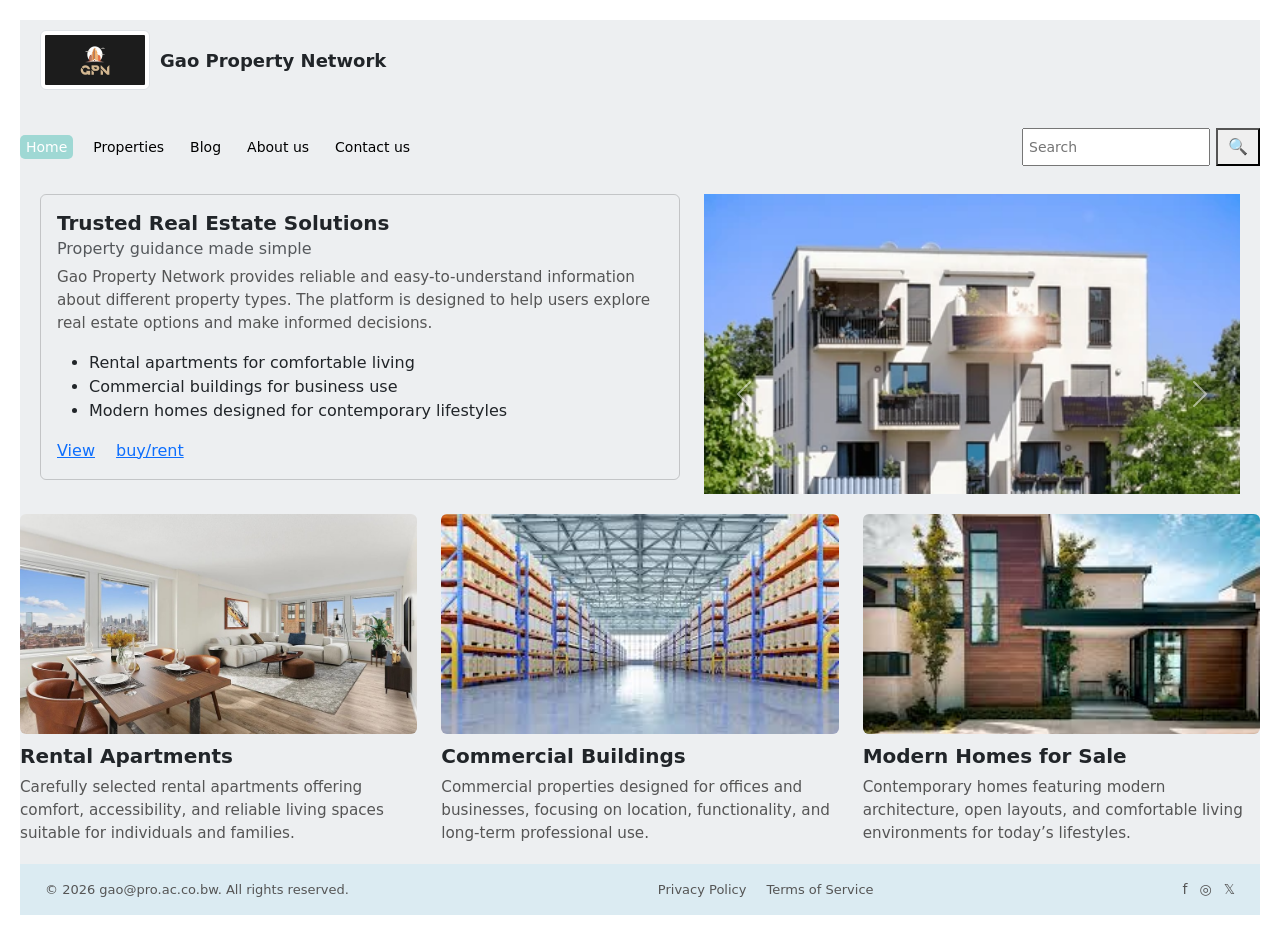
<file: index.html>
<!doctype html>
<html lang="en">
  <head>
   <link rel="stylesheet" href="style.css">
<link href="https://cdn.jsdelivr.net/npm/bootstrap@5.0.2/dist/css/bootstrap.min.css" rel="stylesheet" integrity="sha384-EVSTQN3/azprG1Anm3QDgpJLIm9Nao0Yz1ztcQTwFspd3yD65VohhpuuCOmLASjC" crossorigin="anonymous">
<link rel="stylesheet" href="https://cdnjs.cloudflare.com/ajax/libs/font-awesome/6.5.0/css/all.min.css">


<meta charset="utf-8">
    <meta name="viewport" content="width=device-width, initial-scale=1">
    <title>HOME</title>
  </head>
  <body>
    <div class="content">
      <div class="header">
    <img src="images/ai_logo_1775062280_GIBtSx0.webp" class="img-thumbnail" alt="..."><p>Gao Property Network</p>
      </div>
<nav class="navbar">
  <ul class="nav-links">
    <li><a href="index.html" class="active">Home</a></li>
    <li><a href="properties.html">Properties</a></li>
    <li><a href="blog.html">Blog</a></li>
    <li><a href="about.html">About us</a></li>
    <li><a href="contacts.html">Contact us</a></li>
  </ul>

  
<div class="nav-search">
  <input type="search" id="searchBar" placeholder="Search">
  <button id="searchBtn">🔍</button>
</div>

</nav>

<div class="sliders">
  <div class="row align-items-start">
    <div class="col">
    
      <div class="card" style="width: 40rem;">
  <div class="card-body">
    <h5 class="card-title">Trusted Real Estate Solutions</h5>
    <h6 class="card-subtitle mb-2 text-body-secondary">Property guidance made simple</h6>
    
<p class="card-text">
  Gao Property Network provides reliable and easy-to-understand information
  about different property types. The platform is designed to help users
  explore real estate options and make informed decisions.
</p>

<ul class="card-list">
  <li>Rental apartments for comfortable living</li>
  <li>Commercial buildings for business use</li>
  <li>Modern homes designed for contemporary lifestyles</li>
</ul>

    <a href="properties.html" class="card-link">View</a>
    <a href="contacts.html" class="card-link">buy/rent</a>
  </div>
</div>

    </div>
    <div class="col">
     <div id="carouselExampleFade" class="carousel slide carousel-fade" data-bs-ride="carousel">
  <div class="carousel-inner">
    <div class="carousel-item active">
      <img src="images/Ap11.webp" class="d-block w-100" alt="slider 1">
    </div>
    <div class="carousel-item">
      <img src="images/C8.webp" class="d-block w-100" alt="slider 2">
    </div>
    <div class="carousel-item">
      <img src="images/M10.jpg" class="d-block w-100" alt="slider 3">
    </div>
  </div>
  <button class="carousel-control-prev" type="button" data-bs-target="#carouselExampleFade" data-bs-slide="prev">
    <span class="carousel-control-prev-icon" aria-hidden="true"></span>
    <span class="visually-hidden">Previous</span>
  </button>
  <button class="carousel-control-next" type="button" data-bs-target="#carouselExampleFade" data-bs-slide="next">
    <span class="carousel-control-next-icon" aria-hidden="true"></span>
    <span class="visually-hidden">Next</span>
  </button>
</div>
    </div>
  </div>
</div>
<div class="pics">
<div class="row row-cols-1 row-cols-md-3 g-4">
  <div class="col">
    
      <img src="images/AP3.jpg" class="card-img-top" alt="...">
      
        <h5 class="card-title">Rental Apartments</h5>
<p class="card-text">
Carefully selected rental apartments offering comfort, accessibility, and
reliable living spaces suitable for individuals and families.
</p>
      
  </div>
  <div class="col">
    
      <img src="images/C6.jpg" class="card-img-top" alt="...">
     
        <h5 class="card-title">Commercial Buildings</h5>
<p class="card-text">
Commercial properties designed for offices and businesses, focusing on
location, functionality, and long‑term professional use.
</p>

      
     
  </div>
  <div class="col">
    
      <img src="images/M1.jpg" class="card-img-top" alt="...">
       
        <h5 class="card-title">Modern Homes for Sale</h5>
<p class="card-text">
Contemporary homes featuring modern architecture, open layouts, and
comfortable living environments for today’s lifestyles.
</p>
      
     
    
  </div>
</div>
</div>

   





<footer class="footer">
  <div class="footer-left">
    © 2026 gao@pro.ac.co.bw. All rights reserved.
  </div>

  <div class="footer-center">
    <a href="privacy.html">Privacy Policy</a>
    <a href="terms.html">Terms of Service</a>
  </div>

  <div class="footer-right">
  <a href="#">f</a>
  <a href="#">◎</a>
  <a href="#">𝕏</a>
</div>
</footer>
</div>
<script src="https://cdn.jsdelivr.net/npm/bootstrap@5.3.2/dist/js/bootstrap.bundle.min.js"></script>
<script src="script.js"></script> 
 </body>
</html>
</file>
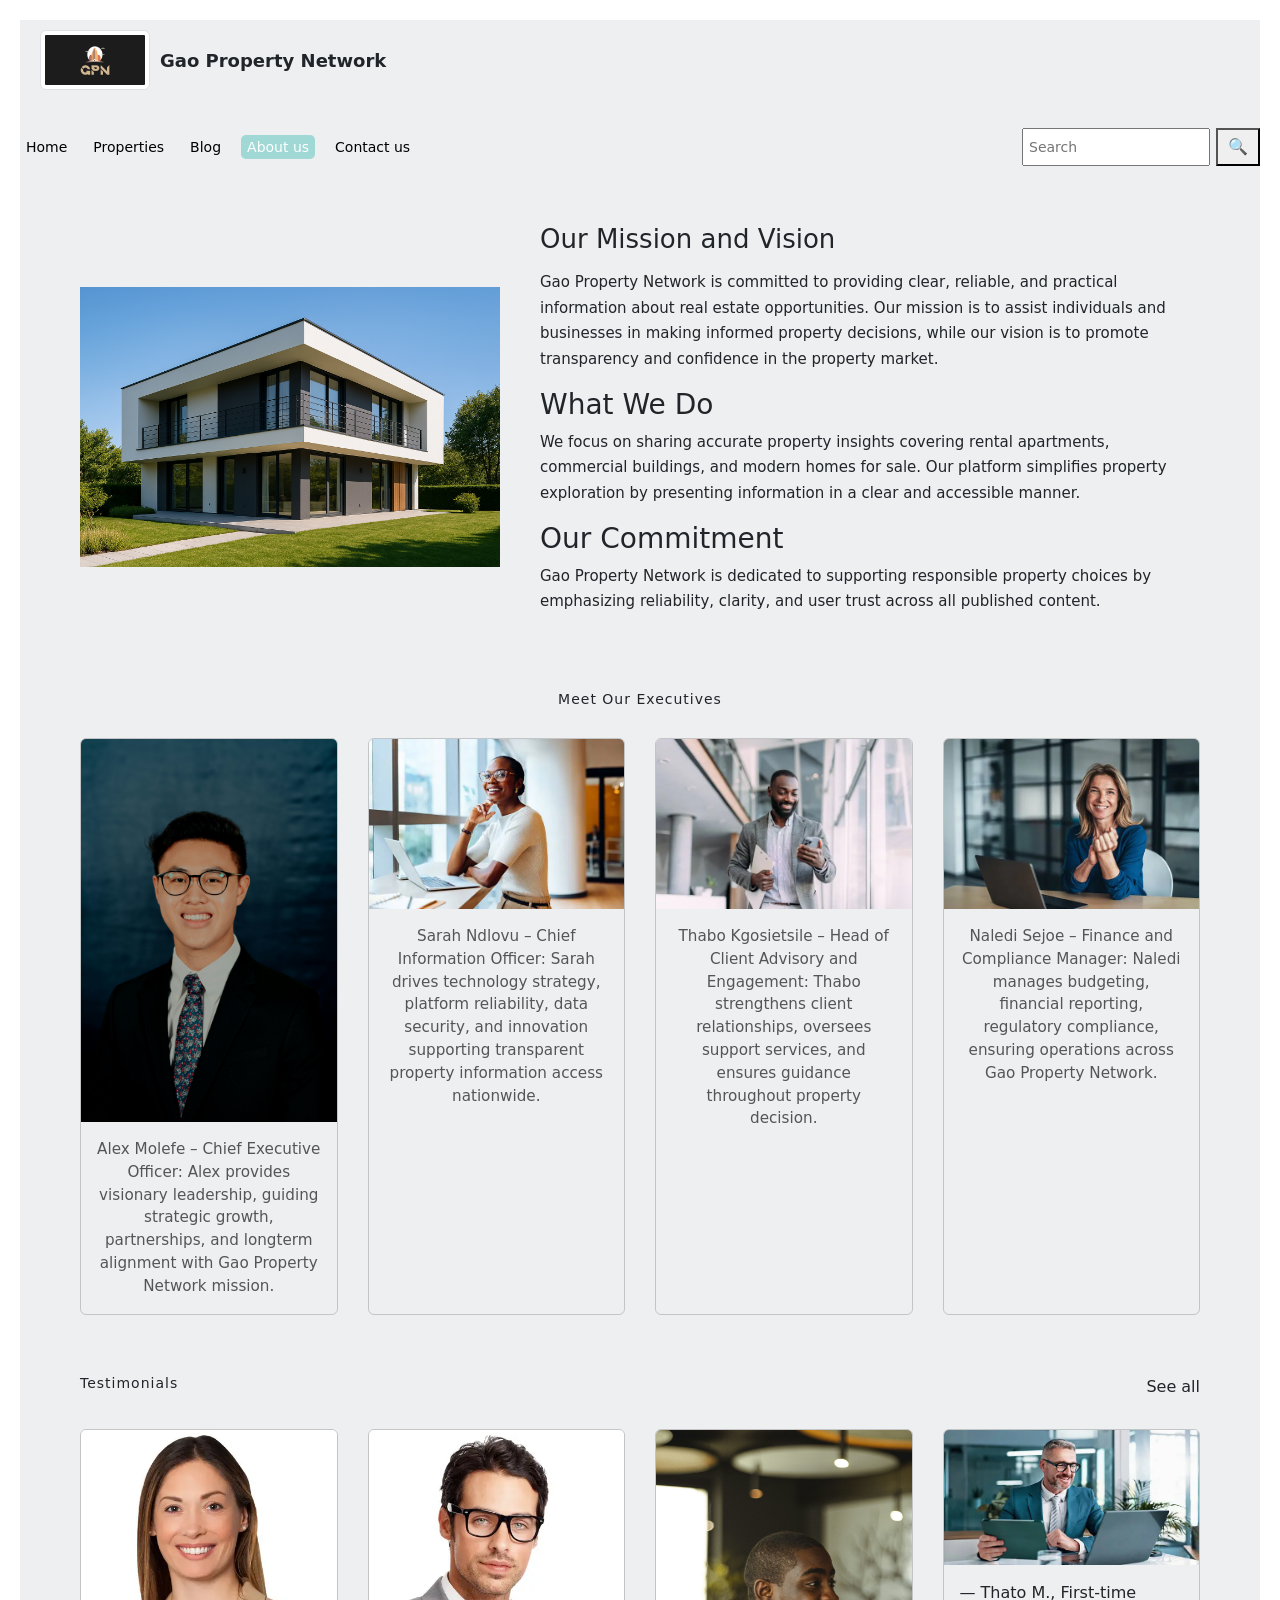
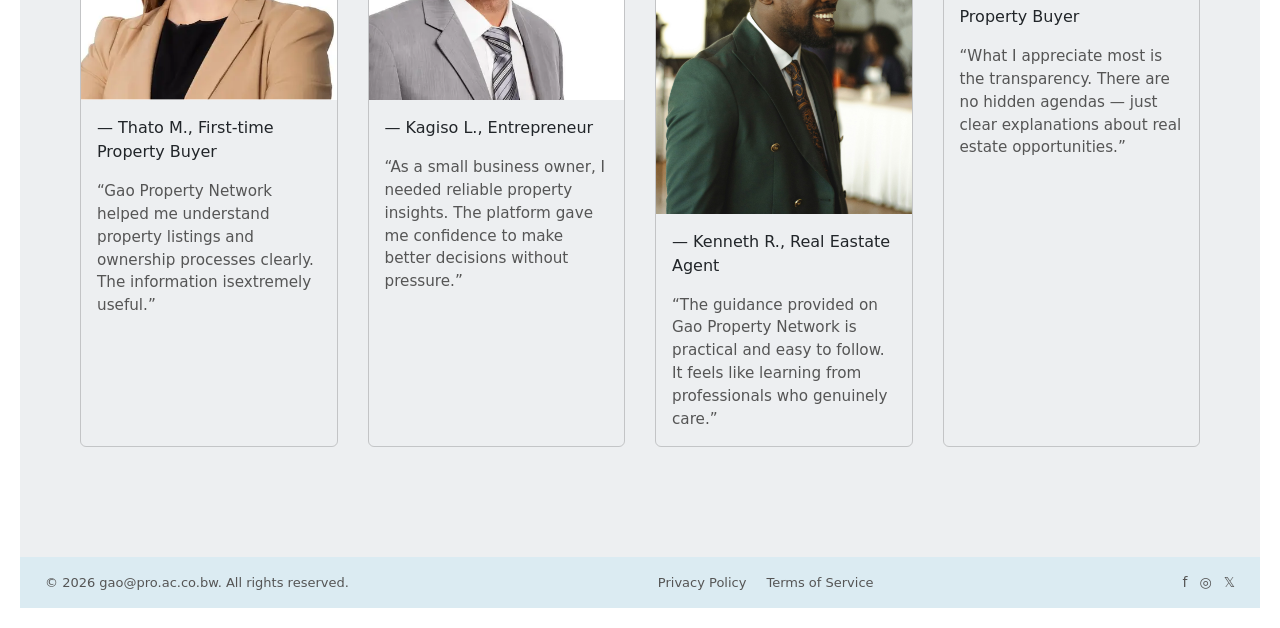
<file: about.html>
<!doctype html>
<html lang="en">
  <head>
    <link href="https://cdn.jsdelivr.net/npm/bootstrap@5.3.3/dist/css/bootstrap.min.css" rel="stylesheet">
<link rel="stylesheet" href="style.css">
<link href="https://cdn.jsdelivr.net/npm/bootstrap@5.0.2/dist/css/bootstrap.min.css" rel="stylesheet" integrity="sha384-EVSTQN3/azprG1Anm3QDgpJLIm9Nao0Yz1ztcQTwFspd3yD65VohhpuuCOmLASjC" crossorigin="anonymous">
<meta charset="utf-8">
    <meta name="viewport" content="width=device-width, initial-scale=1">
    <title>ABOUT US</title>
  </head>
  <body>
    <div class="content">
       <div class="header">
    <img src="images/ai_logo_1775062280_GIBtSx0.webp" class="img-thumbnail" alt="..."><p>Gao Property Network</p>
      </div>
<nav class="navbar">
  <ul class="nav-links">
    <li><a href="index.html">Home</a></li>
    <li><a href="properties.html">Properties</a></li>
    <li><a href="blog.html">Blog</a></li>
    <li><a href="about.html" class="active">About us</a></li>
    <li><a href="contacts.html">Contact us</a></li>
  </ul>

   
<div class="nav-search">
  <input type="search" id="searchBar" placeholder="Search">
  <button id="searchBtn">🔍</button>
</div>
</nav>

<main class="about-page">

  <!-- MISSION & VISION -->
  <section class="about-intro">
    <div class="about-image">
      <img src="images/Designer (1).png" alt="Our mission and vision">
    </div>

    <div class="about-text">
  <h1>Our Mission and Vision</h1>
  <p>
    Gao Property Network is committed to providing clear, reliable, and
    practical information about real estate opportunities. Our mission is
    to assist individuals and businesses in making informed property
    decisions, while our vision is to promote transparency and confidence
    in the property market.
  </p>

  <h3>What We Do</h3>
  <p>
    We focus on sharing accurate property insights covering rental
    apartments, commercial buildings, and modern homes for sale. Our
    platform simplifies property exploration by presenting information in
    a clear and accessible manner.
  </p>

  <h3>Our Commitment</h3>
  <p>
    Gao Property Network is dedicated to supporting responsible property
    choices by emphasizing reliability, clarity, and user trust across
    all published content.
  </p>
</div>
  </section>

  <!-- EXECUTIVES -->
  <section class="executives">
    <h2>Meet Our Executives</h2>

    <div class="executive-grid">
     
        <div class="card" style="width: 18rem;">
  <img src="images/man 2.jpg" class="card-img-top" alt="CEO">
  <div class="card-body">
    <p class="card-text">Alex Molefe – Chief Executive Officer:
Alex provides visionary leadership, guiding strategic growth, partnerships, and longterm alignment with Gao Property Network mission.</p>
  </div>
</div>
      

     
        <div class="card" style="width: 18rem;">
  <img src="images/lady 2.webp" class="card-img-top" alt="COO">
  <div class="card-body">
    <p class="card-text">Sarah Ndlovu – Chief Information Officer:
Sarah drives technology strategy, platform reliability, data security, and innovation supporting transparent property information access nationwide.</p>
  </div>
</div>
      

     
        <div class="card" style="width: 18rem;">
  <img src="images/man 1.webp" class="card-img-top" alt="CFO">
  <div class="card-body">
    <p class="card-text">Thabo Kgosietsile – Head of Client Advisory and Engagement:
Thabo strengthens client relationships, oversees support services, and ensures guidance throughout property decision.</p>
  </div>
</div>


        <div class="card" style="width: 18rem;">
  <img src="images/lady 1.webp" class="card-img-top" alt="CIO">
  <div class="card-body">
    <p class="card-text">Naledi Sejoe – Finance and Compliance Manager:
Naledi manages budgeting, financial reporting, regulatory compliance, ensuring operations across Gao Property Network.</p>
  </div>
</div>
      
    </div>
  </section>

  <!-- TESTIMONIALS -->
  <section class="testimonials">
    <div class="testimonials-header">
      <h2>Testimonials</h2>
      See all</a>
    </div>

    <div class="testimonial-grid">
      
       <div class="card" style="width: 18rem;">
  <img src="images/image 001.png" class="card-img-top" alt="Client 1">
  <div class="card-body">
    <p>— Thato M., First-time Property Buyer</p>
    <p class="card-text">“Gao Property Network helped me understand property listings and ownership processes clearly. The information isextremely useful.”</p>
  </div>
</div>

    
      <div class="card" style="width: 18rem;">
  <img src="images/image 002.png" class="card-img-top" alt="Client 2">
  <div class="card-body">
    <p>— Kagiso L., Entrepreneur</p>
    <p>                                                                                             </p>
    <p class="card-text">“As a small business owner, I needed reliable property insights. The platform gave me confidence to make better decisions without pressure.”</p>
  </div>

      </div>

      
       <div class="card" style="width: 18rem;">
  <img src="images/man 5.jpg" class="card-img-top" alt="Client 3">
  <div class="card-body">
    <p>— Kenneth R., Real Eastate Agent </p>
    <p class="card-text">“The guidance provided on Gao Property Network is practical and easy to follow. It feels like learning from professionals who genuinely care.”</p>
  </div>
</div>


        <div class="card" style="width: 18rem;">
  <img src="images/CIO.webp" class="card-img-top" alt="Client 4">
  <div class="card-body">
    <p>— Thato M., First-time Property Buyer</p>
    <p class="card-text">“What I appreciate most is the transparency. There are no hidden agendas — just clear explanations about real estate opportunities.”</p>
  </div>
</div>

      </div>
    
  </section>

</main>


   





<footer class="footer">
  <div class="footer-left">
    © 2026 gao@pro.ac.co.bw. All rights reserved.
  </div>

  <div class="footer-center">
    <a href="privacy.html">Privacy Policy</a>
    <a href="terms.html">Terms of Service</a>
  </div>

  <div class="footer-right">
  <a href="#">f</a>
  <a href="#">◎</a>
  <a href="#">𝕏</a>
</div>
</footer>
</div>
<script src="https://cdn.jsdelivr.net/npm/bootstrap@5.0.2/dist/js/bootstrap.bundle.min.js" integrity="sha384-MrcW6ZMFYlzcLA8Nl+NtUVF0sA7MsXsP1UyJoMp4YLEuNSfAP+JcXn/tWtIaxVXM" crossorigin="anonymous"></script>
<script src="script.js"></script>   
</body>
</html>
</file>
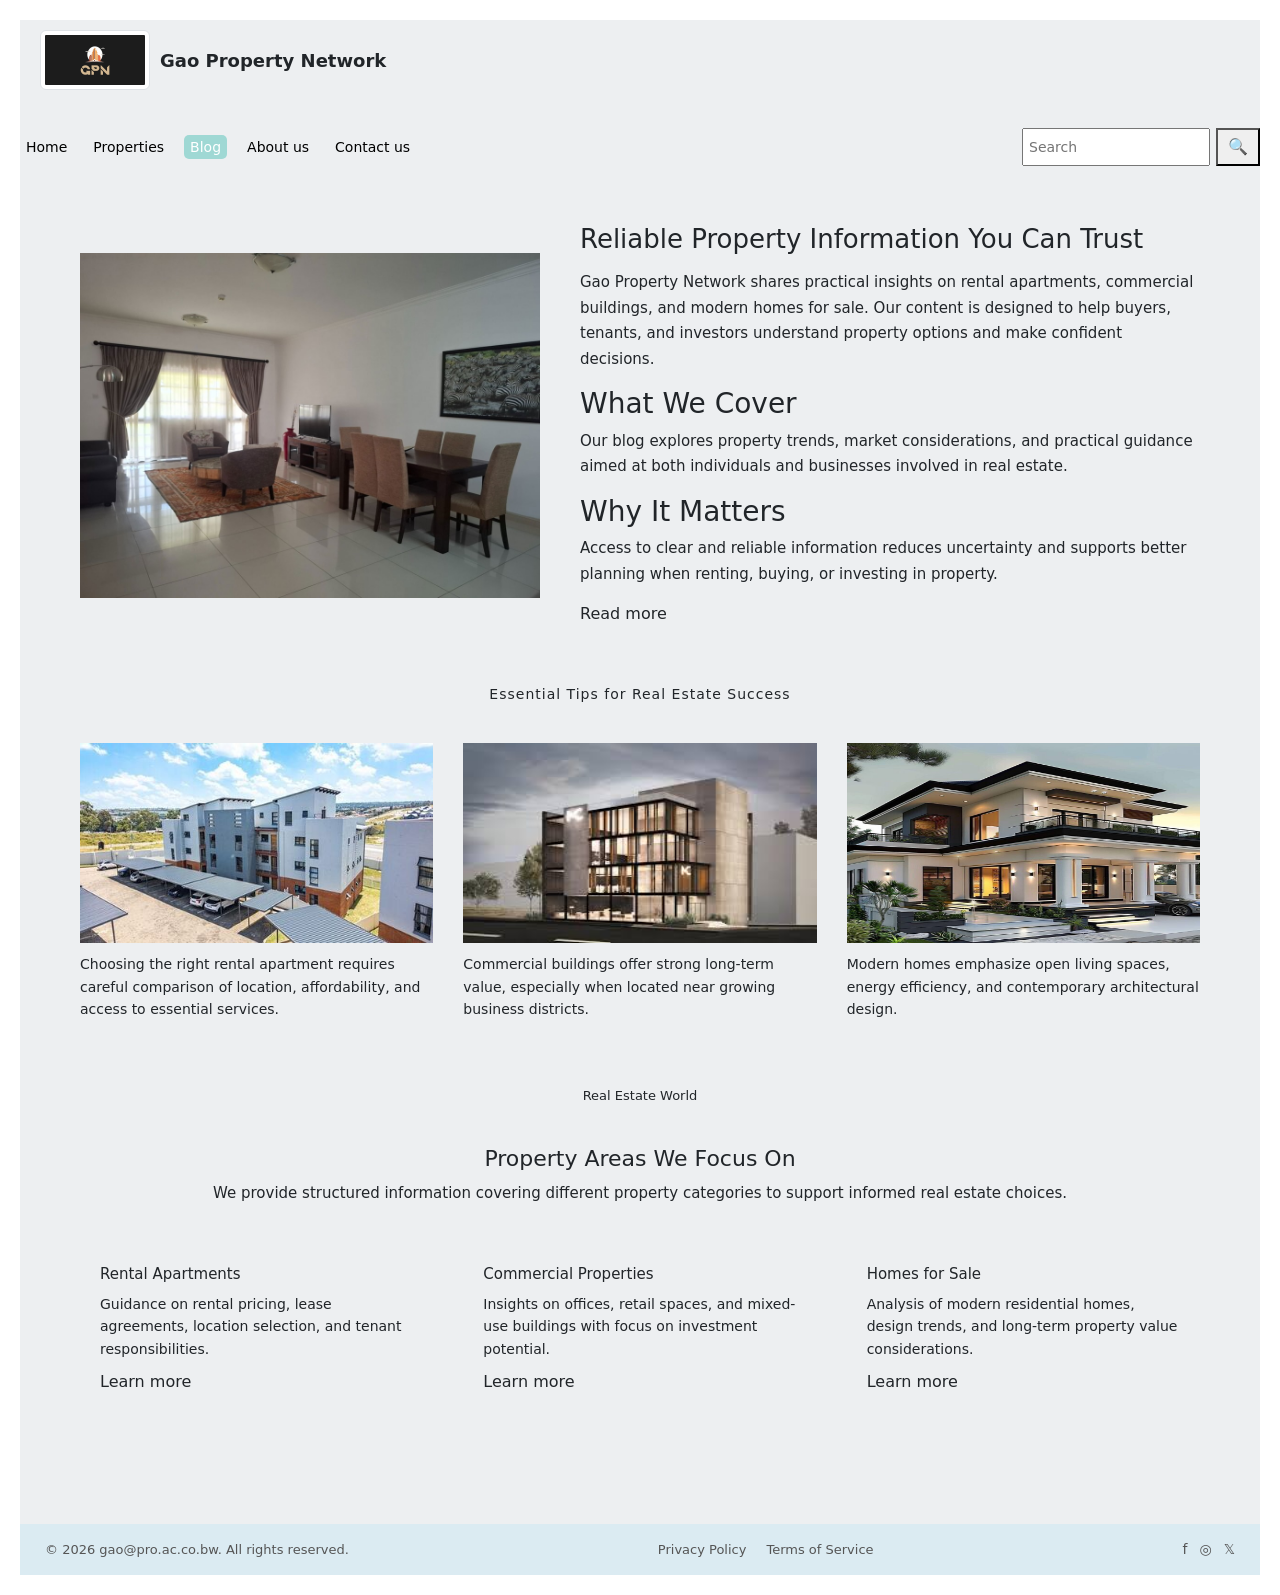
<file: blog.html>
<!doctype html>
<html lang="en">
  <head>
    <link href="https://cdn.jsdelivr.net/npm/bootstrap@5.3.3/dist/css/bootstrap.min.css" rel="stylesheet">
<link rel="stylesheet" href="style.css">
<link href="https://cdn.jsdelivr.net/npm/bootstrap@5.0.2/dist/css/bootstrap.min.css" rel="stylesheet" integrity="sha384-EVSTQN3/azprG1Anm3QDgpJLIm9Nao0Yz1ztcQTwFspd3yD65VohhpuuCOmLASjC" crossorigin="anonymous">
<meta charset="utf-8">
    <meta name="viewport" content="width=device-width, initial-scale=1">
    <title>BLOG</title>
  </head>
  <body>
    <div class="content">
       <div class="header">
    <img src="images/ai_logo_1775062280_GIBtSx0.webp" class="img-thumbnail" alt="..."><p>Gao Property Network</p>
      </div>
<nav class="navbar">
  <ul class="nav-links">
    <li><a href="index.html">Home</a></li>
    <li><a href="properties.html">Properties</a></li>
    <li><a href="blog.html" class="active">Blog</a></li>
    <li><a href="about.html">About us</a></li>
    <li><a href="contacts.html">Contact us</a></li>
  </ul>

   
<div class="nav-search">
  <input type="search" id="searchBar" placeholder="Search">
  <button id="searchBtn">🔍</button>
</div>
</nav>



<main class="page-content">

  <!-- FEATURED SLIDE SECTION -->
  <section class="slide-section">
    <div class="slide-image">
      <img src="images/AP1.jpg" alt="Featured property">
    </div>

    <div class="slide-text">
  <h1>Reliable Property Information You Can Trust</h1>
  <p>
    Gao Property Network shares practical insights on rental apartments,
    commercial buildings, and modern homes for sale. Our content is designed
    to help buyers, tenants, and investors understand property options and
    make confident decisions.
  </p>

  <h3>What We Cover</h3>
  <p>
    Our blog explores property trends, market considerations, and practical
    guidance aimed at both individuals and businesses involved in real estate.
  </p>

  <h3>Why It Matters</h3>
  <p>
    Access to clear and reliable information reduces uncertainty and supports
    better planning when renting, buying, or investing in property.
  </p>

  Read more</a>
</div>

  </section>

  <!-- SECTION DIVIDER TITLE -->
  <section class="section-heading">
    <h2>Essential Tips for Real Estate Success</h2>
  </section>

  <!-- BLOG CARD ROW -->
  <section class="blog-cards">
    <article class="blog-card">
      <img src="images/AP8.jpg" alt="Rental apartment">
      <p>
        Choosing the right rental apartment requires careful comparison of
        location, affordability, and access to essential services.
      </p>
    </article>

    <article class="blog-card">
      <img src="images/C3.jpg" alt="Commercial building">
      <p>
        Commercial buildings offer strong long-term value, especially when
        located near growing business districts.
      </p>
    </article>

    <article class="blog-card">
      <img src="images/M10.jpg" alt="Modern home">
      <p>
        Modern homes emphasize open living spaces, energy efficiency, and
        contemporary architectural design.
      </p>
    </article>
  </section>

  <!-- CATEGORY LABEL -->
  <section class="category-label">
    <span>Real Estate World</span>
  </section>

  <!-- FEATURES GRID -->
  <section class="features-section">
    <h2>Property Areas We Focus On</h2>
    <p class="features-intro">
      We provide structured information covering different property categories
      to support informed real estate choices.
    </p>

    <div class="features-grid">
      <div class="feature-item">
        <i class="fa fa-building"></i>
        <h3>Rental Apartments</h3>
        <p>
          Guidance on rental pricing, lease agreements, location selection, and
          tenant responsibilities.
        </p>
        Learn more</a>
      </div>

      <div class="feature-item">
        <i class="fa fa-city"></i>
        <h3>Commercial Properties</h3>
        <p>
          Insights on offices, retail spaces, and mixed-use buildings with focus
          on investment potential.
        </p>
        Learn more</a>
      </div>

      <div class="feature-item">
        <i class="fa fa-home"></i>
        <h3>Homes for Sale</h3>
        <p>
          Analysis of modern residential homes, design trends, and long-term
          property value considerations.
        </p>
        Learn more</a>
      </div>
    </div>
  </section>

</main>





   





<footer class="footer">
  <div class="footer-left">
    © 2026 gao@pro.ac.co.bw. All rights reserved.
  </div>

  <div class="footer-center">
    <a href="privacy.html">Privacy Policy</a>
    <a href="terms.html">Terms of Service</a>
  </div>

  <div class="footer-right">
  <a href="#">f</a>
  <a href="#">◎</a>
  <a href="#">𝕏</a>
</div>
</footer>
</div>

 <script src="script.js"></script> 
</body>
</html>
</file>
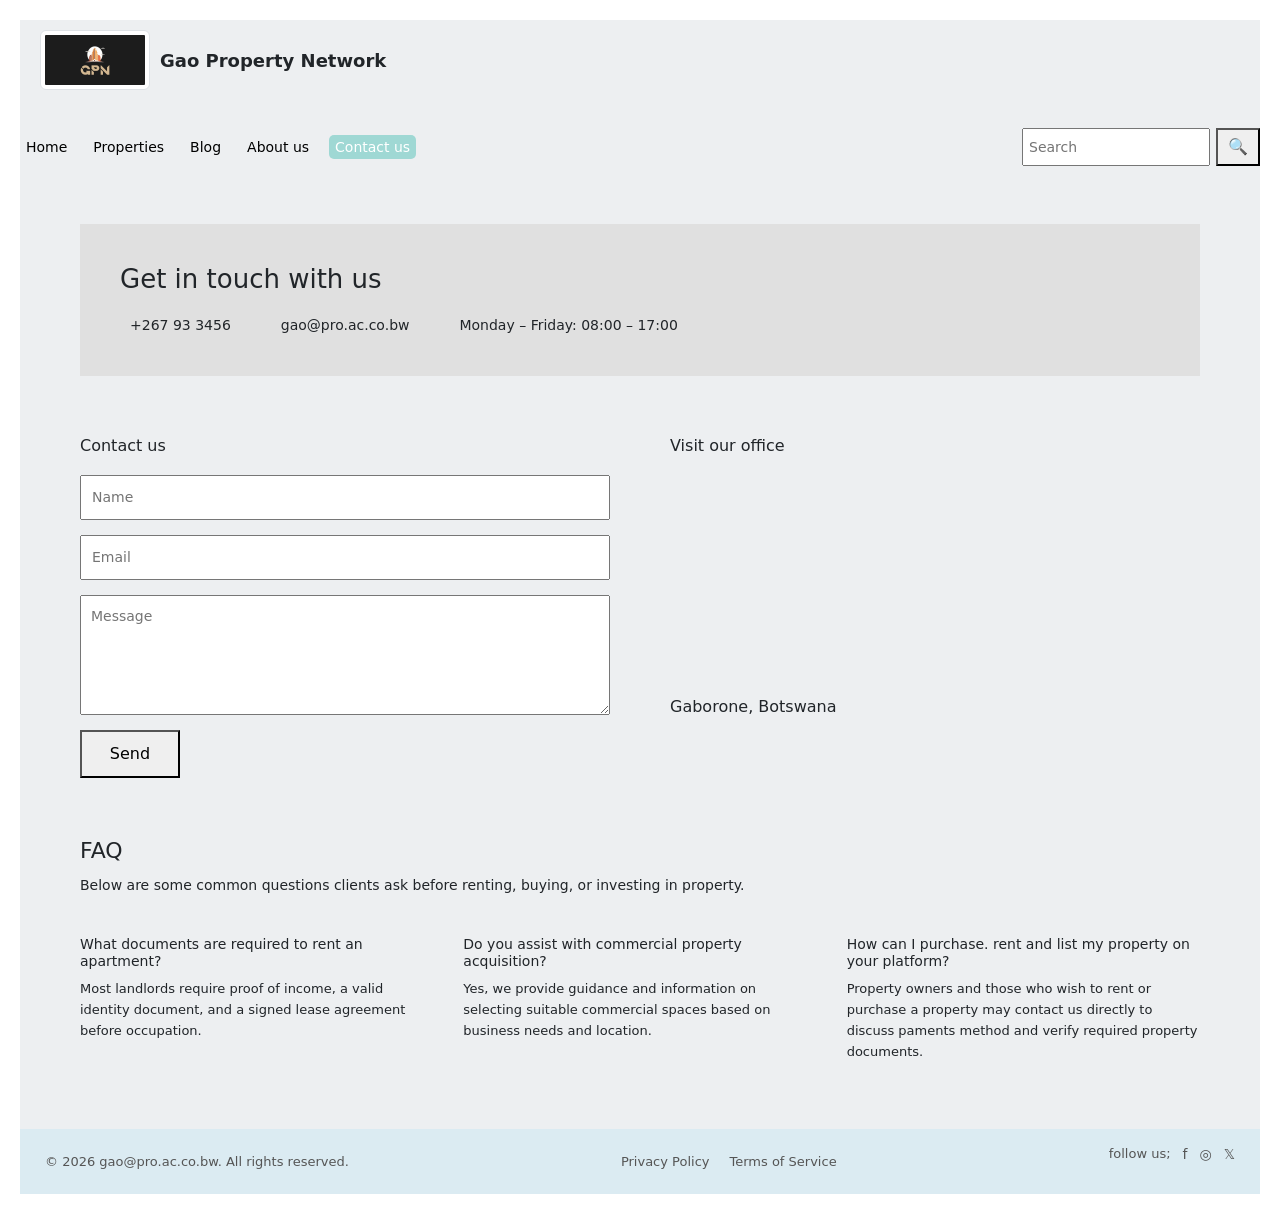
<file: contacts.html>
<!doctype html>
<html lang="en">
  <head>
    <link href="https://cdn.jsdelivr.net/npm/bootstrap@5.3.3/dist/css/bootstrap.min.css" rel="stylesheet">
<link rel="stylesheet" href="style.css">
<link href="https://cdn.jsdelivr.net/npm/bootstrap@5.0.2/dist/css/bootstrap.min.css" rel="stylesheet" integrity="sha384-EVSTQN3/azprG1Anm3QDgpJLIm9Nao0Yz1ztcQTwFspd3yD65VohhpuuCOmLASjC" crossorigin="anonymous">
<meta charset="utf-8">
    <meta name="viewport" content="width=device-width, initial-scale=1">
    <title>CONTACTS</title>
  </head>
  <body>
    <div class="content">
       <div class="header">
    <img src="images/ai_logo_1775062280_GIBtSx0.webp" class="img-thumbnail" alt="..."><p>Gao Property Network</p>
      </div>
<nav class="navbar">
  <ul class="nav-links">
    <li><a href="index.html">Home</a></li>
    <li><a href="properties.html">Properties</a></li>
    <li><a href="blog.html">Blog</a></li>
    <li><a href="about.html">About us</a></li>
    <li><a href="contacts.html" class="active" >Contact us</a></li>
  </ul>
 
<div class="nav-search">
  <input type="search" id="searchBar" placeholder="Search">
  <button id="searchBtn">🔍</button>
</div>
</nav>


<main class="contact-page">

  <!-- CONTACT INTRO BLOCK -->
  <section class="contact-intro">
    <h1>Get in touch with us</h1>

    <div class="contact-details">
      <div class="contact-item">
        <i class="fa fa-phone"></i>
        <span>+267 93 3456</span>
      </div>

      <div class="contact-item">
        <i class="fa fa-envelope"></i>
        <span>gao@pro.ac.co.bw</span>
      </div>

      <div class="contact-item">
        <i class="fa fa-clock"></i>
        <span>Monday – Friday: 08:00 – 17:00</span>
      </div>
    </div>
  </section>

  <!-- CONTACT FORM + MAP -->
  <section class="contact-main">

    <!-- FORM -->
    <div class="contact-form">
      <h2>Contact us</h2>

      <form>
        <input type="text" placeholder="Name">
        <input type="email" placeholder="Email">
        <textarea placeholder="Message"></textarea>
        <button type="submit">Send</button>
      </form>
    </div>

    <!-- MAP -->
    <div class="contact-map">
      <h2>Visit our office</h2>

      <div class="map-box">
  <iframe
    src="https://www.google.com/maps?q=Gaborone,Botswana&output=embed"
    width="100%"
    height="100%"
    style="border:0;"
    allowfullscreen=""
    loading="lazy">
  </iframe>
</div>

      <div class="map-location">
        <i class="fa fa-map-marker-alt"></i>
        <span>Gaborone, Botswana</span>
      </div>
    </div>

  </section>

  <!-- FAQ SECTION -->
  <section class="faq-section">
    <h2>FAQ</h2>
    <p class="faq-intro">
      Below are some common questions clients ask before renting, buying, or
      investing in property.
    </p>

    <div class="faq-grid">
      <div class="faq-item">
        <h4>What documents are required to rent an apartment?</h4>
        <p>
          Most landlords require proof of income, a valid identity document,
          and a signed lease agreement before occupation.
        </p>
      </div>

      <div class="faq-item">
        <h4>Do you assist with commercial property acquisition?</h4>
        <p>
          Yes, we provide guidance and information on selecting suitable
          commercial spaces based on business needs and location.
        </p>
      </div>

      <div class="faq-item">
        <h4>How can I purchase. rent and list my property on your platform?</h4>
        <p>
          Property owners and those who wish to rent or purchase a property may contact us directly to discuss paments method
          and verify required property documents.
        </p>
      </div>
    </div>
  </section>

</main>
   





<footer class="footer">
  <div class="footer-left">
    © 2026 gao@pro.ac.co.bw. All rights reserved.
  </div>

  <div class="footer-center">
    <a href="privacy.html">Privacy Policy</a>
    <a href="terms.html">Terms of Service</a>
  </div>

  <div class="footer-right">
    <p>follow us;</p>
  <a href="#">f</a>
  <a href="#">◎</a>
  <a href="#">𝕏</a>
</div>
</footer>
</div>
<script src="https://cdn.jsdelivr.net/npm/bootstrap@5.0.2/dist/js/bootstrap.bundle.min.js" integrity="sha384-MrcW6ZMFYlzcLA8Nl+NtUVF0sA7MsXsP1UyJoMp4YLEuNSfAP+JcXn/tWtIaxVXM" crossorigin="anonymous"></script>
<script src="script.js"></script>   
</body>
</html>
</file>
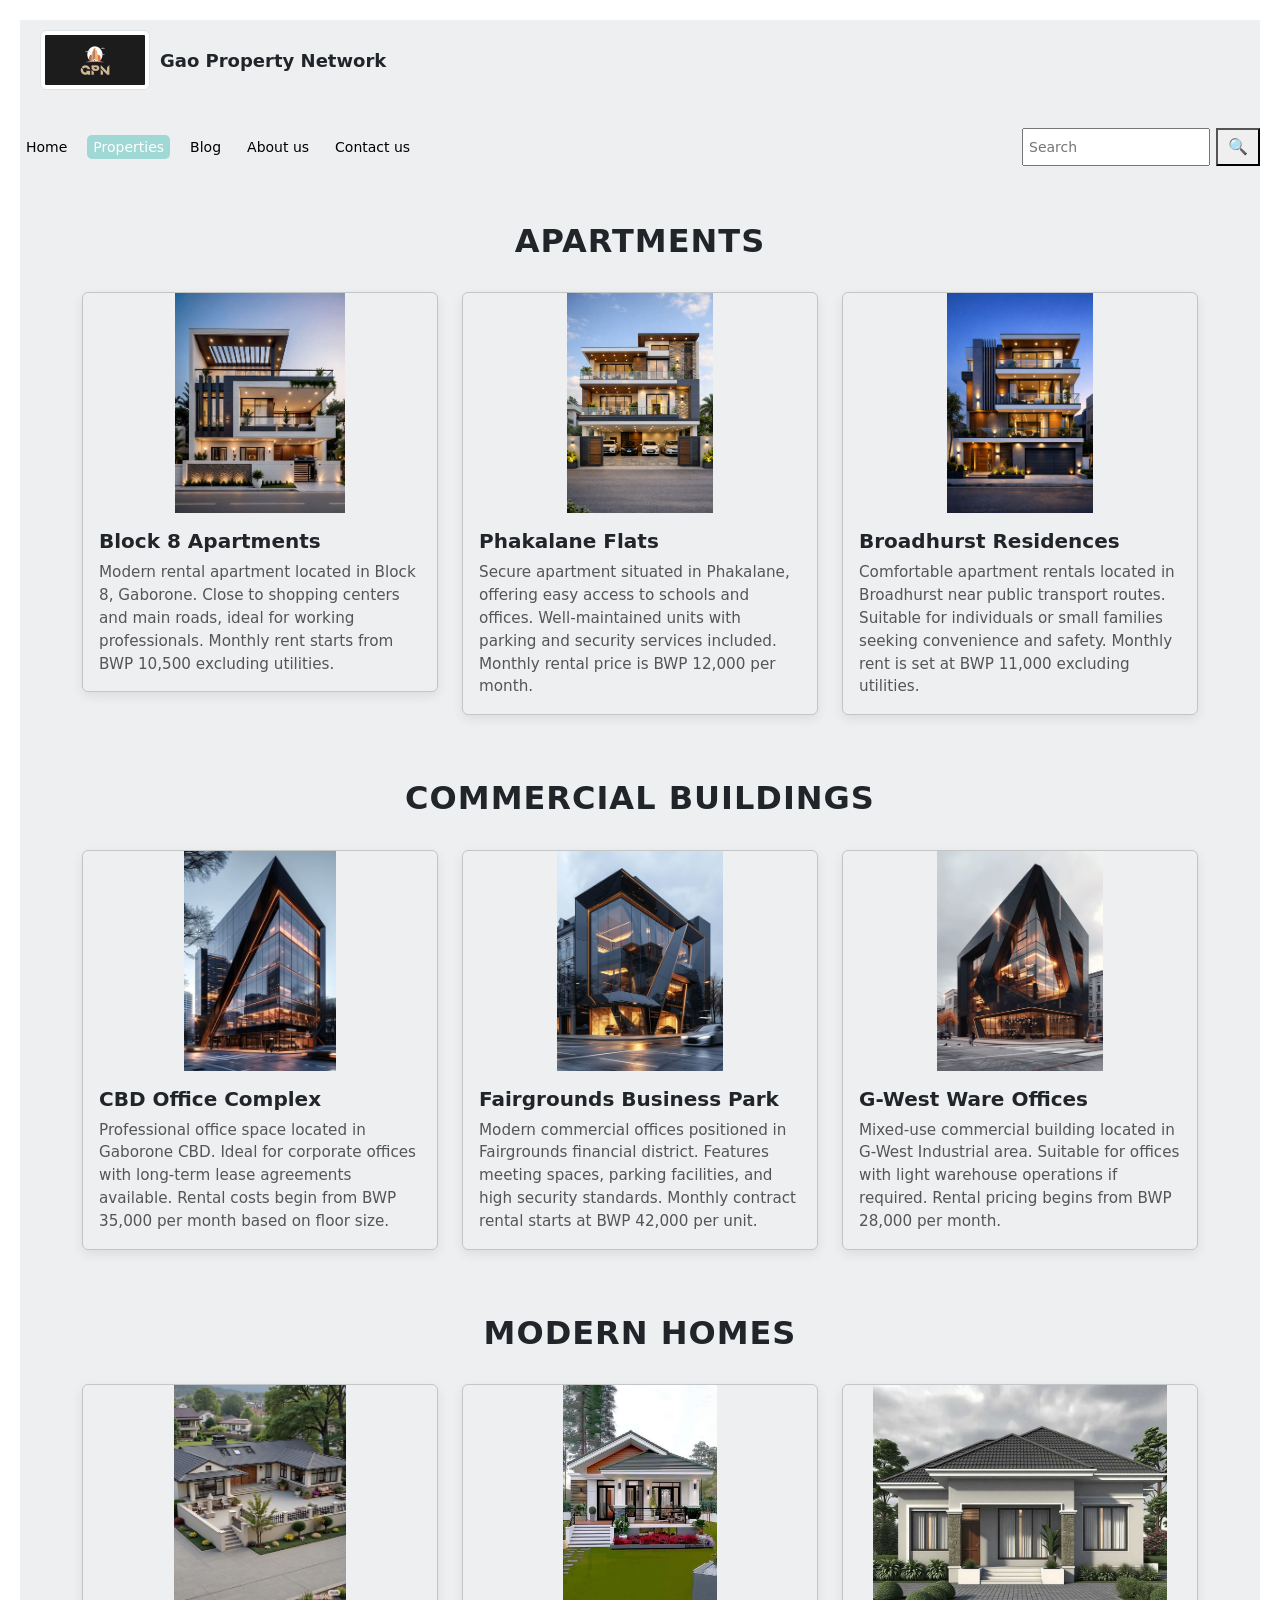
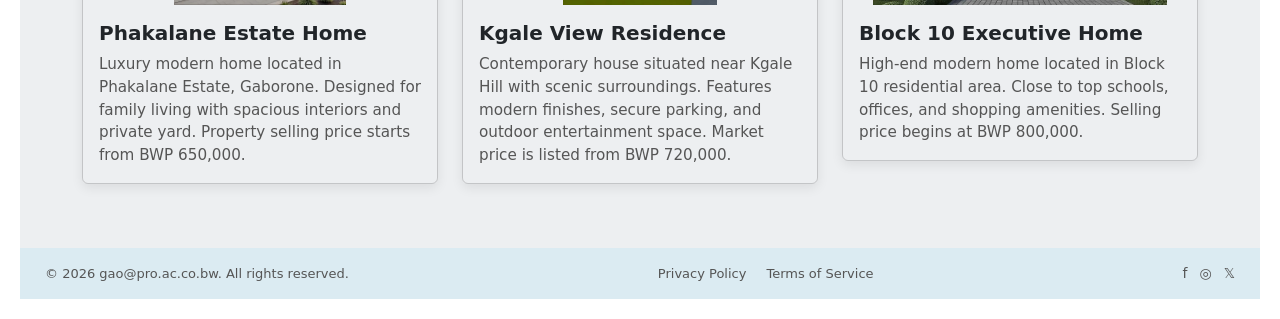
<file: properties.html>
<!doctype html>
<html lang="en">
  <head>
    <link href="https://cdn.jsdelivr.net/npm/bootstrap@5.3.3/dist/css/bootstrap.min.css" rel="stylesheet">
<link rel="stylesheet" href="style.css">
<link href="https://cdn.jsdelivr.net/npm/bootstrap@5.0.2/dist/css/bootstrap.min.css" rel="stylesheet" integrity="sha384-EVSTQN3/azprG1Anm3QDgpJLIm9Nao0Yz1ztcQTwFspd3yD65VohhpuuCOmLASjC" crossorigin="anonymous">
<meta charset="utf-8">
    <meta name="viewport" content="width=device-width, initial-scale=1">
    <title>PROPERTIES</title>
  </head>
  <body>
    <div class="content">
      
        <div class="header">
    <img src="images/ai_logo_1775062280_GIBtSx0.webp" class="img-thumbnail" alt="..."><p>Gao Property Network</p>
      </div>
<nav class="navbar">
  <ul class="nav-links">
    <li><a href="index.html">Home</a></li>
    <li><a href="properties.html" class="active">Properties</a></li>
    <li><a href="blog.html">Blog</a></li>
    <li><a href="about.html">About us</a></li>
    <li><a href="contacts.html">Contact us</a></li>
  </ul>

   
<div class="nav-search">
  <input type="search" id="searchBar" placeholder="Search">
  <button id="searchBtn">🔍</button>
</div>
</nav>


<main class="container my-5">

  <!-- RENTAL APARTMENTS -->
  <section class="property-section">
    <h2 class="section-title">APARTMENTS</h2>

    <div class="row g-4">
      <div class="col-md-4">
        <div class="card property-card">
          <img src="images/AP105.jpg" class="card-img-top" alt="Apartment">
          <div class="card-body">
            <h5 class="card-title">Block 8 Apartments</h5>
            <p class="card-text">
              Modern rental apartment located in Block 8, Gaborone. 
              Close to shopping centers and main roads, ideal for working professionals.
              Monthly rent starts from BWP 10,500 excluding utilities.
            </p>
          </div>
        </div>
      </div>

      <div class="col-md-4">
        <div class="card property-card">
          <img src="images/AP106.jpg" class="card-img-top" alt="Apartment">
          <div class="card-body">
            <h5 class="card-title">Phakalane Flats</h5>
            <p class="card-text">
              Secure apartment situated in Phakalane, offering easy access to schools and offices.
              Well-maintained units with parking and security services included.
              Monthly rental price is BWP 12,000 per month.
            </p>
          </div>
        </div>
      </div>

      <div class="col-md-4">
        <div class="card property-card">
          <img src="images/AP108.jpg" class="card-img-top" alt="Apartment">
          <div class="card-body">
            <h5 class="card-title">Broadhurst Residences</h5>
            <p class="card-text">
              Comfortable apartment rentals located in Broadhurst near public transport routes.
              Suitable for individuals or small families seeking convenience and safety.
              Monthly rent is set at BWP 11,000 excluding utilities.
            </p>
          </div>
        </div>
      </div>
    </div>
  </section>

  <!-- COMMERCIAL BUILDINGS -->
  <section class="property-section">
    <h2 class="section-title">COMMERCIAL BUILDINGS</h2>

    <div class="row g-4">
      <div class="col-md-4">
        <div class="card property-card">
          <img src="images/C107.jpg" class="card-img-top" alt="Commercial">
          <div class="card-body">
            <h5 class="card-title">CBD Office Complex</h5>
            <p class="card-text">
              Professional office space located in Gaborone CBD.
              Ideal for corporate offices with long-term lease agreements available.
              Rental costs begin from BWP 35,000 per month based on floor size.
            </p>
          </div>
        </div>
      </div>

      <div class="col-md-4">
        <div class="card property-card">
          <img src="images/C108.jpg" class="card-img-top" alt="Commercial">
          <div class="card-body">
            <h5 class="card-title">Fairgrounds Business Park</h5>
            <p class="card-text">
              Modern commercial offices positioned in Fairgrounds financial district.
              Features meeting spaces, parking facilities, and high security standards.
              Monthly contract rental starts at BWP 42,000 per unit.
            </p>
          </div>
        </div>
      </div>

      <div class="col-md-4">
        <div class="card property-card">
          <img src="images/C109.jpg" class="card-img-top" alt="Commercial">
          <div class="card-body">
            <h5 class="card-title">G-West Ware Offices</h5>
            <p class="card-text">
              Mixed-use commercial building located in G-West Industrial area.
              Suitable for offices with light warehouse operations if required.
              Rental pricing begins from BWP 28,000 per month.
            </p>
          </div>
        </div>
      </div>
    </div>
  </section>

  <!-- MODERN HOMES -->
  <section class="property-section">
    <h2 class="section-title">MODERN HOMES</h2>

    <div class="row g-4">
      <div class="col-md-4">
        <div class="card property-card">
          <img src="images/M102.jpg" class="card-img-top" alt="Modern Home">
          <div class="card-body">
            <h5 class="card-title">Phakalane Estate Home</h5>
            <p class="card-text">
              Luxury modern home located in Phakalane Estate, Gaborone.
              Designed for family living with spacious interiors and private yard.
              Property selling price starts from BWP 650,000.
            </p>
          </div>
        </div>
      </div>

      <div class="col-md-4">
        <div class="card property-card">
          <img src="images/M109.jpg" class="card-img-top" alt="Modern Home">
          <div class="card-body">
            <h5 class="card-title">Kgale View Residence</h5>
            <p class="card-text">
              Contemporary house situated near Kgale Hill with scenic surroundings.
              Features modern finishes, secure parking, and outdoor entertainment space.
              Market price is listed from BWP 720,000.
            </p>
          </div>
        </div>
      </div>

      <div class="col-md-4">
        <div class="card property-card">
          <img src="images/M108.jpg" class="card-img-top" alt="Modern Home">
          <div class="card-body">
            <h5 class="card-title">Block 10 Executive Home</h5>
            <p class="card-text">
              High-end modern home located in Block 10 residential area.
              Close to top schools, offices, and shopping amenities.
              Selling price begins at BWP 800,000.
            </p>
          </div>
        </div>
      </div>
    </div>
  </section>

</main>













<footer class="footer">
  <div class="footer-left">
    © 2026 gao@pro.ac.co.bw. All rights reserved.
  </div>

  <div class="footer-center">
    <a href="privacy.html">Privacy Policy</a>
    <a href="terms.html">Terms of Service</a>
  </div>

  <div class="footer-right">
  <a href="#">f</a>
  <a href="#">◎</a>
  <a href="#">𝕏</a>
</div>
</footer>
</div>
<script src="https://cdn.jsdelivr.net/npm/bootstrap@5.0.2/dist/js/bootstrap.bundle.min.js" integrity="sha384-MrcW6ZMFYlzcLA8Nl+NtUVF0sA7MsXsP1UyJoMp4YLEuNSfAP+JcXn/tWtIaxVXM" crossorigin="anonymous"></script>
 <script src="script.js"></script>  
</body>
</html>
</file>
<file: style.css>
.header {
  height: 80px;
  margin: 20px;

  display: flex;
  align-items: center;   /* vertical alignment */
  gap: 10px;             /* space between logo and text */
}

.header img {
  height: 100%;
  max-height: 60px;
  width: auto;
  object-fit: contain;
}

.header p {
  margin: 0;
  font-size: 18px;
  font-weight: bold;
}

.nav ul {
         list-style-type: none;
         overflow: hidden;
       }  

.nav ul li {
     float:left;
     padding: 40px;
     font-size: 40px;
     font-weight: bold;
     text-transform: lowercase;
      
}
.nav{
     margin: 20px;
    
}

.body {
     background-color: aqua;
}





.footer {
  display: flex;
  align-items: center;
  justify-content: space-between;
  padding: 15px 25px;
  background-color: rgb(219, 235, 242);
  font-size: 13px;
  color: #555;
  margin-top: 20;
}

/* LEFT */
.footer-left {
  white-space: nowrap;
}

/* CENTER LINKS */
.footer-center {
  display: flex;
  gap: 20px;
}

.footer-center a {
  text-decoration: none;
  color: #555;
}

.footer-center a:hover {
  text-decoration: underline;
}

/* RIGHT ICONS */
.footer-right {
  display: flex;
  gap: 12px;
}

.footer-right a {
  color: #555;
  font-size: 14px;
  text-decoration: none;
}
``



.container{
     height: 40px;
}

.sliders{
     margin: 20px;
     height: 300px;
     overflow: hidden;
}

.gallery {
     margin: 20px;

}

/* NAV CONTAINER */
.navbar {
  display: flex;
  align-items: center;              /* same vertical line */
  justify-content: space-between;   /* left & right */
  padding: 10px 20px;
         /* your green */
}

/* NAV LINKS */
.nav-links {
  list-style: none;
  display: flex;
  gap: 14px;                        /* controlled spacing */
  margin: 0;
  padding: 0;
}

.nav-links li a {
  text-decoration: none;
  color: black;
  font-size: 14px;
  padding: 4px 6px;
}



/* SEARCH AREA */
.nav-search {
  display: flex;
  gap: 6px;
}

.nav-search input {
  padding: 5px;
  font-size: 14px;
}

.nav-search button {
  padding: 5px 10px;
  cursor: pointer;
}

.nav-links a {
  text-decoration: none;
  padding: 10px 15px;
  color: black;
  transition: 0.3s;
}

/* Hover effect (optional but nice) */
.nav-links a:hover {
  background-color: #afd8b1;
  border-radius: 5px;
}

/* ACTIVE PAGE STYLE */
.nav-links a.active {
  background-color: #9fd8d4; /* your highlight color */
  color: white;
  border-radius: 5px;
}
.content {
  
 
  background-color: rgb(237, 239, 241);
  margin: 20px;
}

.pics{
     margin-bottom: 20px;
}

.page-content {
  padding: 40px 60px;
}

.page-content {
  padding: 50px 60px;
}

/* SLIDE SECTION  */
.slide-section {
  display: flex;
  gap: 40px;
  align-items: center;
  margin-bottom: 60px;
}

.slide-image img {
  width: 460px;
  height: auto;
  background-color: #ddd;
}

.slide-text h1 {
  font-size: 26px;
  margin-bottom: 15px;
}

.slide-text p {
  font-size: 15px;
  line-height: 1.7;
  margin-bottom: 15px;
}

.slide-text a {
  font-size: 14px;
  text-decoration: none;
}

/* SECTION HEADING */
.section-heading {
  text-align: center;
  margin-bottom: 40px;
}

.section-heading h2 {
  font-size: 14px;
  letter-spacing: 1px;
  font-weight: normal;
}

/* BLOG CARDS */
.blog-cards {
  display: flex;
  gap: 30px;
  margin-bottom: 50px;
}

.blog-card {
  flex: 1;
}

.blog-card img {
  width: 100%;
  height: 200px;
  background-color: #ddd;
  margin-bottom: 10px;
}

.blog-card p {
  font-size: 14px;
  line-height: 1.6;
}

.card.feature-card {
  height: auto;
  padding: 20px;

}

.card {
  background-color: transparent !important;
  border-radius: 6px;
}


/* CATEGORY LABEL */
.category-label {
  text-align: center;
  margin: 40px 0;
  font-size: 13px;
}

/* FEATURES */
.features-section {
  text-align: center;
  margin-bottom: 60px;
}

.features-section h2 {
  font-size: 22px;
  margin-bottom: 10px;
}

.features-intro {
  font-size: 15px;
  margin-bottom: 40px;
}

.features-grid {
  display: flex;
  gap: 30px;
}

.feature-item {
  flex: 1;
  padding: 20px;
  border: 1px transparent #eee;
  text-align: left;
}

.feature-item i {
  font-size: 22px;
  margin-bottom: 10px;
}

.feature-item h3 {
  font-size: 15px;
  margin-bottom: 10px;
}

.feature-item p {
  font-size: 14px;
  line-height: 1.6;
  margin-bottom: 10px;
}

.feature-item a {
  font-size: 13px;
  text-decoration: none;
}


.contact-page {
  padding: 50px 60px;
}

/* INTRO */
.contact-intro {
  background: #e0e0e0;
  padding: 40px;
  margin-bottom: 60px;
}

.contact-intro h1 {
  font-size: 26px;
  margin-bottom: 20px;
}

.contact-details {
  display: flex;
  gap: 40px;
  flex-wrap: wrap;
}

.contact-item {
  display: flex;
  align-items: center;
  gap: 10px;
  font-size: 14px;
}

/* FORM + MAP */
.contact-main {
  display: flex;
  gap: 60px;
  margin-bottom: 60px;
}

.contact-form,
.contact-map {
  flex: 1;
}

.contact-form h2,
.contact-map h2 {
  font-size: 16px;
  margin-bottom: 20px;
}

.contact-form form input,
.contact-form form textarea {
  width: 100%;
  display: block;
  padding: 10px;
  margin-bottom: 15px;
  font-size: 14px;
}

.contact-form textarea {
  height: 120px;
  resize: vertical;
}

.contact-form button {
  padding: 10px;
  width: 100px;
  cursor: pointer;
}

/* MAP */


.map-box {
  width: 100%;
  height: 220px;
  overflow: hidden;
}

.map-box iframe {
  width: 100%;
  height: 100%;
  border: 0;
}
``

.map-location {
  display: flex;
  align-items: center;
  gap: 8px;
  font-size: 13px;
}

/* FAQ */
.faq-section h2 {
  font-size: 22px;
  margin-bottom: 10px;
}

.faq-intro {
  font-size: 14px;
  margin-bottom: 40px;
}

.faq-grid {
  display: flex;
  gap: 30px;
}

.faq-item {
  flex: 1;
}

.faq-item h4 {
  font-size: 14px;
  margin-bottom: 10px;
}

.faq-item p {
  font-size: 13px;
  line-height: 1.6;
}


/* ABOUT PAGE */
.about-page {
  padding: 50px 60px;
}

/* MISSION & VISION */
.about-intro {
  display: flex;
  gap: 40px;
  align-items: center;
  margin-bottom: 60px;
}

.about-image img {
  width: 420px;
  background-color: #ddd;
}

.about-text h1 {
  font-size: 26px;
  margin-bottom: 15px;
}

.about-text p {
  font-size: 15px;
  line-height: 1.7;
}

/* EXECUTIVES */
.executives {
  text-align: center;
  margin-bottom: 60px;
}

.executives h2 {
  font-size: 14px;
  letter-spacing: 1px;
  font-weight: normal;
  margin-bottom: 30px;
}

.executive-grid {
  display: flex;
  gap: 30px;
}

.executive-card {
  flex: 1;
  height: 220px;
  background-color: #ddd;
  border: transparent !important;
}

/* TESTIMONIALS */
.testimonials {
  margin-bottom: 60px;
}

.testimonials-header {
  display: flex;
  justify-content: space-between;
  align-items: center;
  margin-bottom: 30px;
}

.testimonials-header h2 {
  font-size: 14px;
  letter-spacing: 1px;
  font-weight: normal;
}

.testimonials-header a {
  font-size: 13px;
  text-decoration: none;
}

.testimonial-grid {
  display: flex;
  gap: 30px;
}

.testimonial-card {
  flex: 1;
  height: 200px;
  background-color: #ddd;
}

.testimonial-card-img-top {
  width: 100%;
  height: 220px;
  object-fit: contain;
  background-color: transparent;
}


/* =========================
   PROPERTIES / GALLERY PAGE
   ========================= */
.property-section {
  margin-bottom: 4rem;
}

.section-title {
  text-align: center;
  font-weight: 600;
  margin-bottom: 2rem;
  letter-spacing: 1px;
}

.property-card {
  border: none;
  box-shadow: 0 4px 12px rgba(0, 0, 0, 0.08);
 
}

.property-card:hover {
  
}

.card-title {
  font-weight: 600;
}

.card-text {
  font-size: 0.95rem;
  color: #555;
}
  

.property-card .card-img-top {
  width: 100%;
  height: 220px;
  object-fit: contain;
  background-color: transparent;
}



.carousel-item img {
  height: 400px;
  object-fit: cover;
}











.pics .col {
  display: flex;
  flex-direction: column;
  height: 100%;
}

/* Make all images same height */
.pics img {
  width: 100%;
  height: 220px;
  object-fit: cover;
  border-radius: 6px;
}

/* Title spacing consistency */
.pics .card-title {
  margin-top: 10px;
  margin-bottom: 8px;
}

/* Paragraph spacing consistency */
.pics .card-text {
  margin: 0;
}

/* OPTIONAL: make columns equal height feel */
.pics .row {
  align-items: stretch;
}
</file>
